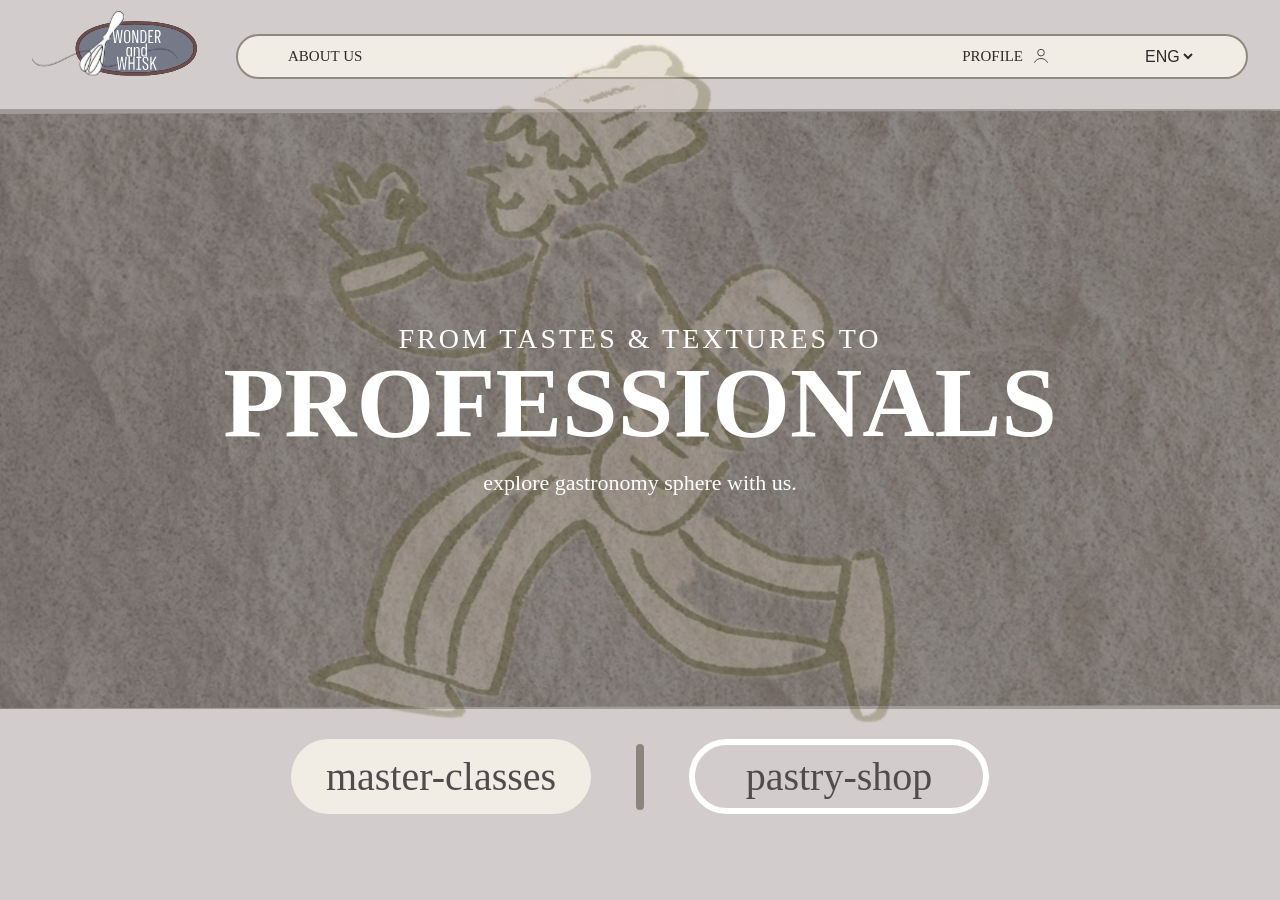
<file: index.html>
<!doctype html>
<html lang="en">
  <head>
    <meta charset="UTF-8" />
    <meta name="viewport" content="width=device-width, initial-scale=1.0" />
    <title>Wonder&Whisk</title>
    <link rel="stylesheet" href="index.css" />
  </head>
  <body>
    <header class="header">
      <img src="./assets/logo.svg" alt="Wonder & Whisk logo" class="logo" />

      <nav class="nav">
        <a
          href="/aboutUs.html"
          id="about-link"
          target="_blank"
          data-i18n="about"
          >ABOUT US</a
        >

        <div class="left-nav">
          <a href="/profile.html" class="profile-link" target="_blank">
            <span id="profile-link-text" data-i18n="profile">PROFILE</span>
            <svg
              class="profile-icon"
              xmlns="http://www.w3.org/2000/svg"
              viewBox="0 0 24 24"
              fill="none"
              stroke="currentColor"
              stroke-width="1"
              aria-hidden="true"
            >
              <circle cx="12" cy="8" r="4"></circle>
              <path d="M4 20c1.8-3.5 5-5 8-5s6.2 1.5 8 5"></path>
            </svg>
          </a>
          <div class="language-switcher">
            <select
              id="language-select"
              class="language-select"
              aria-label="Select language"
            >
              <option value="en">ENG</option>
              <option value="ru">RU</option>
            </select>
          </div>
        </div>
      </nav>
    </header>
    <main>
      <section class="hero">
        <img class="hero-person" src="./assets/human.svg" alt="Chef" />

        <div class="hero-text-block">
          <p class="hero-top-text" id="hero-top-text" data-i18n="heroTop">
            FROM TASTES & TEXTURES TO
          </p>
          <h1 class="hero-main-text" id="hero-main-text" data-i18n="heroMain">
            PROFESSIONALS
          </h1>
          <p
            class="hero-bottom-text"
            id="hero-bottom-text"
            data-i18n="heroBottom"
          >
            WE BUILD BRANDS THAT SPEAK FOOD
          </p>
        </div>
      </section>

      <div class="action-block">
        <a
          class="master-classes-button"
          id="master-classes-button"
          href="/classes.html"
          target="_blank"
          data-i18n="masterClasses"
        >
          master-classes
        </a>

        <span class="hero-action-divider"></span>

        <a
          class="pastry-shop-button"
          id="pastry-shop-button"
          href="/pastryShop.html"
          target="_blank"
          data-i18n="shop"
        >
          pastry shop
        </a>
      </div>
    </main>
    <script type="module" src="index.js"></script>
  </body>
</html>
</file>
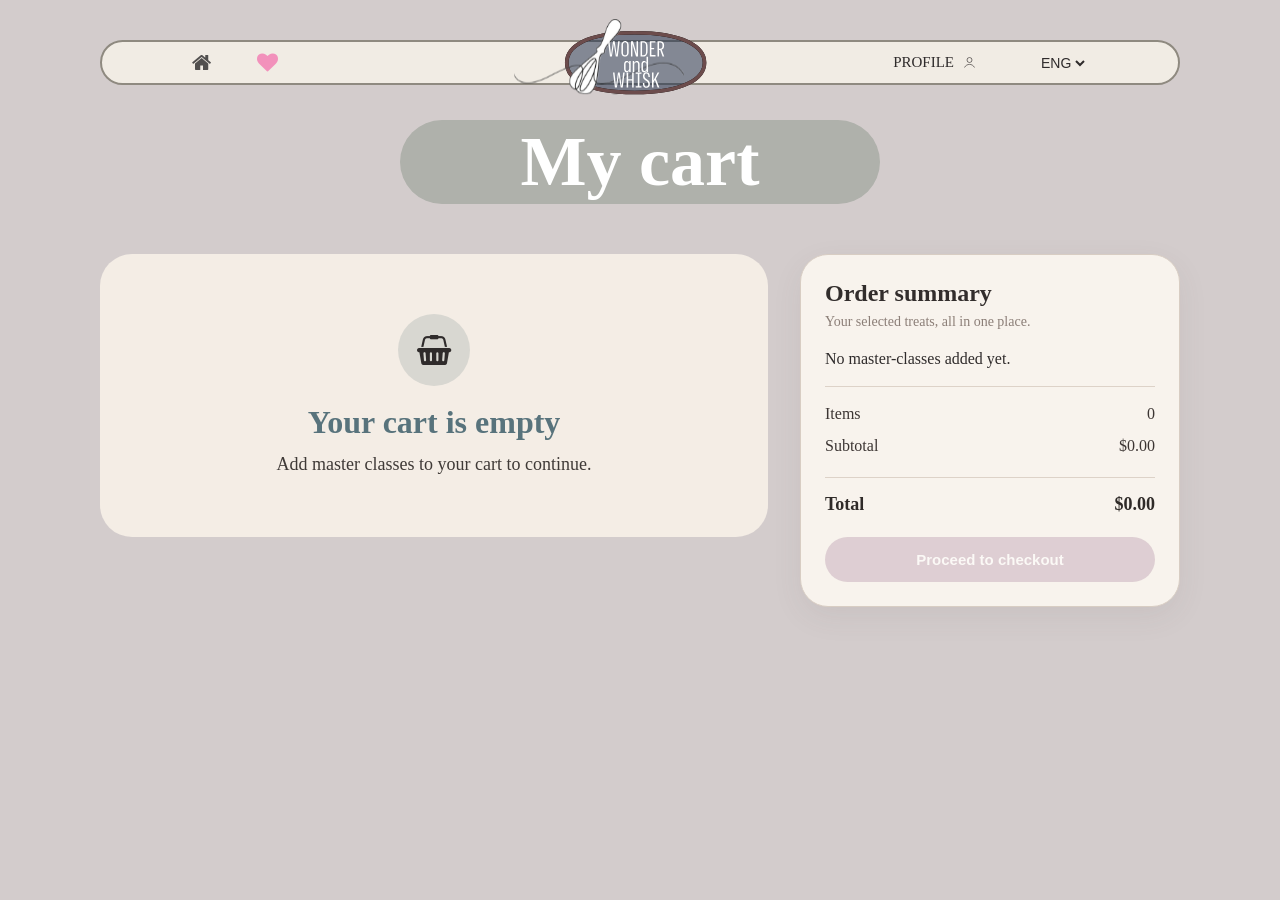
<file: cart.html>
<!doctype html>
<html lang="en">
  <head>
    <meta charset="UTF-8" />
    <meta name="viewport" content="width=device-width, initial-scale=1.0" />
    <title>Cart</title>
    <link
      rel="stylesheet"
      href="https://cdnjs.cloudflare.com/ajax/libs/font-awesome/4.7.0/css/font-awesome.min.css"
    />
    <link rel="stylesheet" href="cart.css" />
  </head>
  <body>
    <header>
      <nav class="nav">
        <div class="nav-left">
          <a href="./classes.html" class="nav-icon-link" aria-label="Home">
            <i class="fa fa-home"></i>
          </a>

          <a
            href="./favorites.html"
            class="nav-icon-link heart nav-favorite-link"
            aria-label="Favorites"
          >
            <i class="fa fa-heart" aria-hidden="true"></i>
          </a>
        </div>

        <a
          href="./index.html"
          class="nav-logo"
          aria-label="Wonder and Whisk home"
        >
          <img class="logo" src="./assets/logo.svg" alt="Wonder and Whisk" />
        </a>

        <div class="nav-right">
          <a href="/profile.html" class="profile-link" target="_blank">
            <span id="profile-link-text" data-i18n="profile">PROFILE</span>
            <svg
              class="profile-icon"
              xmlns="http://www.w3.org/2000/svg"
              viewBox="0 0 24 24"
              fill="none"
              stroke="currentColor"
              stroke-width="1"
              aria-hidden="true"
            >
              <circle cx="12" cy="8" r="4"></circle>
              <path d="M4 20c1.8-3.5 5-5 8-5s6.2 1.5 8 5"></path>
            </svg>
          </a>

          <select
            id="language-select"
            class="language-select"
            aria-label="Language"
          >
            <option value="en">ENG</option>
            <option value="ru">RU</option>
          </select>
        </div>
      </nav>
    </header>

    <main class="main">
      <h1 data-i18n="cartTitle" class="main-text">My cart</h1>

      <section class="cart-layout">
        <div class="cart-list" id="cart-list">
          <!-- карточки товаров -->
        </div>

        <aside class="cart-summary" aria-labelledby="cart-summary-title">
          <div class="cart-summary-card">
            <div class="cart-summary-head">
              <h2 id="cart-summary-title" data-i18n="orderSummary">
                Order summary
              </h2>
              <p data-i18n="orderSummaryText">
                Your selected treats, all in one place.
              </p>
            </div>

            <div id="summary-items-list" class="summary-items-list"></div>

            <div class="summary-divider"></div>

            <div class="cart-summary-rows">
              <div class="summary-row">
                <span data-i18n="items">Items</span>
                <span id="summary-items-count">3</span>
              </div>

              <div class="summary-row">
                <span data-i18n="subtotal">Subtotal</span>
                <span id="summary-subtotal">$42.00</span>
              </div>

              <div class="summary-row summary-row-total">
                <span data-i18n="total">Total</span>
                <span id="summary-total">$42.00</span>
              </div>
            </div>

            <button
              id="checkout-button"
              class="checkout-button"
              type="button"
              data-i18n="checkout"
            >
              Proceed to checkout
            </button>
          </div>
        </aside>
      </section>
    </main>

    <dialog id="payment-dialog" class="payment-dialog">
      <form method="dialog" class="payment-dialog-form">
        <button
          type="submit"
          class="payment-dialog-close"
          aria-label="Close payment dialog"
        >
          ×
        </button>

        <h2 class="payment-dialog-title" data-i18n="paymentTitle">
          Choose payment method
        </h2>

        <p class="payment-dialog-text" id="payment-dialog-item">
          You are about to purchase this master class.
        </p>

        <div class="payment-options">
          <label class="payment-option">
            <input type="radio" name="payment-method" value="card" checked />
            <span data-i18n="bankCard">Bank card</span>
          </label>

          <label class="payment-option">
            <input type="radio" name="payment-method" value="paypal" />
            <span data-i18n="paypal">PayPal</span>
          </label>

          <label class="payment-option">
            <input type="radio" name="payment-method" value="apple-pay" />
            <span data-i18n="applePay">Apple Pay</span>
          </label>
        </div>

        <div class="payment-dialog-actions">
          <button
            type="submit"
            class="payment-cancel-button"
            data-i18n="cancel"
          >
            Cancel
          </button>

          <button
            type="button"
            id="confirm-payment"
            class="payment-confirm-button"
            data-i18n="continue"
          >
            Continue
          </button>
        </div>
      </form>
    </dialog>

    <script type="module" src="cart.js"></script>
  </body>
</html>
</file>
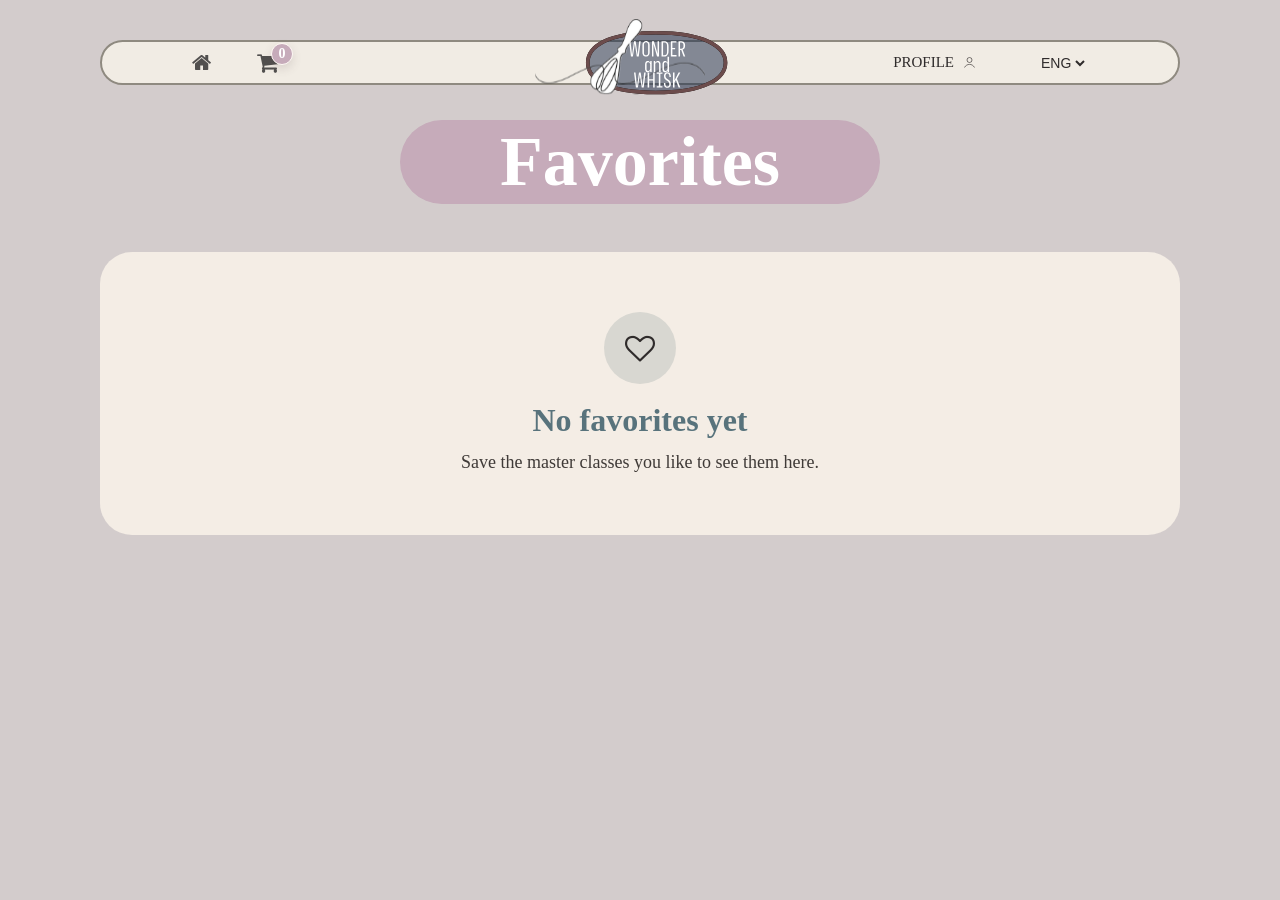
<file: favorites.html>
<!doctype html>
<html lang="en">
  <head>
    <meta charset="UTF-8" />
    <meta name="viewport" content="width=device-width, initial-scale=1.0" />
    <title>Favorites</title>
    <link
      rel="stylesheet"
      href="https://cdnjs.cloudflare.com/ajax/libs/font-awesome/4.7.0/css/font-awesome.min.css"
    />
    <link rel="stylesheet" href="favorites.css" />
  </head>
  <body>
    <header>
      <nav class="nav">
        <div class="nav-left">
          <a href="./classes.html" class="nav-icon-link" aria-label="Home">
            <i class="fa fa-home"></i>
          </a>

          <a
            href="./cart.html"
            class="nav-icon-link cart-link"
            aria-label="Cart"
          >
            <i class="fa fa-shopping-cart" aria-hidden="true"></i>
            <span id="cart-counter" class="cart-counter">0</span>
          </a>
        </div>

        <a
          href="./index.html"
          class="nav-logo"
          aria-label="Wonder and Whisk home"
        >
          <img class="logo" src="./assets/logo.svg" alt="Wonder and Whisk" />
        </a>

        <div class="nav-right">
          <a href="./profile.html" class="profile-link">
            <span id="profile-link-text" data-i18n="profile">PROFILE</span>
            <svg
              class="profile-icon"
              xmlns="http://www.w3.org/2000/svg"
              viewBox="0 0 24 24"
              fill="none"
              stroke="currentColor"
              stroke-width="1"
              aria-hidden="true"
            >
              <circle cx="12" cy="8" r="4"></circle>
              <path d="M4 20c1.8-3.5 5-5 8-5s6.2 1.5 8 5"></path>
            </svg>
          </a>

          <select
            id="language-select"
            class="language-select"
            aria-label="Language"
          >
            <option value="en">ENG</option>
            <option value="ru">RU</option>
          </select>
        </div>
      </nav>
    </header>

    <main class="main">
      <section class="hero">
        <h1 class="main-text" data-i18n="favoritesTitle">Favorites</h1>
      </section>

      <section id="favorites-list" class="favorites-list"></section>
    </main>

    <script type="module" src="favorites.js"></script>
  </body>
</html>
</file>
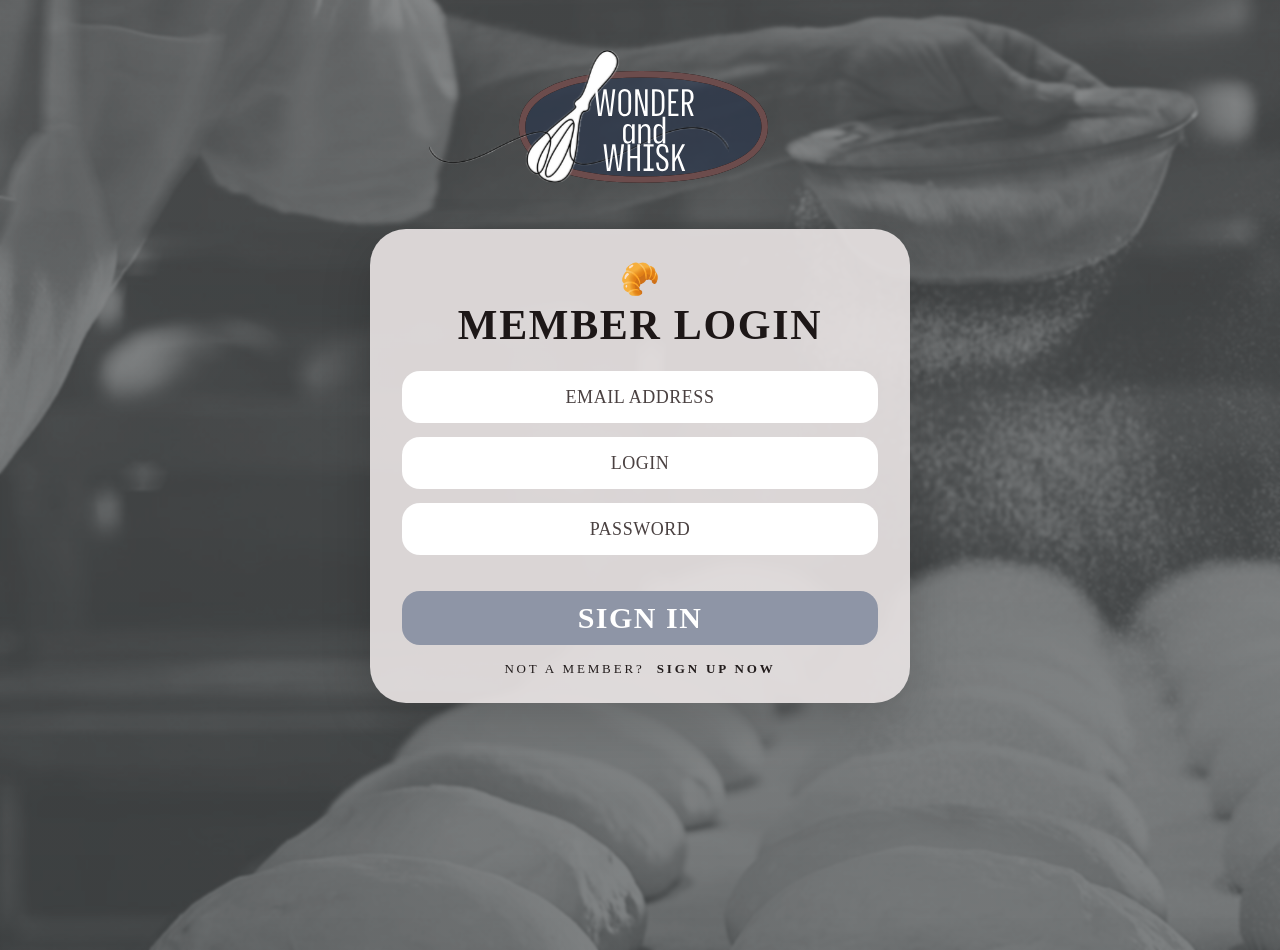
<file: profile.html>
<!doctype html>
<html lang="en">
  <head>
    <meta charset="UTF-8" />
    <meta name="viewport" content="width=device-width, initial-scale=1.0" />
    <title>Profile</title>
    <link
      rel="stylesheet"
      href="https://cdnjs.cloudflare.com/ajax/libs/font-awesome/4.7.0/css/font-awesome.min.css"
    />
    <link rel="stylesheet" href="profile.css" />
  </head>
  <body>
    <main class="profile-page">
      <section class="profile-hero">
        <div class="profile-overlay"></div>

        <div class="profile-shell">
          <a
            href="./index.html"
            class="profile-logo"
            aria-label="Wonder and Whisk home"
          >
            <img src="./assets/logo.svg" alt="Wonder and Whisk" />
          </a>

          <section class="login-card" aria-labelledby="login-title">
            <div class="login-decor" aria-hidden="true">🥐</div>

            <h1 id="login-title" class="login-title" data-i18n="memberLogin">
              MEMBER LOGIN
            </h1>

            <form class="login-form">
              <label class="sr-only" for="email">Email</label>
              <input
                id="email"
                type="email"
                class="login-input"
                data-i18n-placeholder="emailAddress"
                placeholder="EMAIL ADDRESS"
              />

              <label class="sr-only" for="login-name">Login</label>
              <input
                id="login-name"
                type="text"
                class="login-input"
                data-i18n-placeholder="login"
                placeholder="LOGIN"
              />

              <label class="sr-only" for="password">Password</label>
              <input
                id="password"
                type="password"
                class="login-input"
                data-i18n-placeholder="password"
                placeholder="PASSWORD"
              />

              <button type="submit" class="login-button" data-i18n="signIn">
                SIGN IN
              </button>
            </form>

            <p class="login-footer-text">
              <span data-i18n="notMember">NOT A MEMBER?</span>
              <a href="#" class="login-link" data-i18n="signUpNow"
                >SIGN UP NOW</a
              >
            </p>
          </section>
        </div>
      </section>
    </main>
    <script type="module" src="classes.js"></script>
  </body>
</html>
</file>
<file: index.css>
* {
  margin: 0;
  padding: 0;
  box-sizing: border-box;
}

body {
  background-color: #d3cccc;
  color: #2f2b2b;
  font-family: Georgia, serif;
}

.header {
  display: flex;
  align-items: center;

  margin-top: -17px;
  padding: 28px 32px;
  gap: 24px;
}

.logo {
  width: 180px;
  height: auto;
  flex-shrink: 0;
}

.nav {
  min-height: 45px;
  display: flex;
  align-items: center;
  flex: 1;
  gap: 30px;
  background-color: #f1ece4;
  border: 2px solid #8f8a80;
  border-radius: 9999px;
  padding: 0px 50px;
}

.nav a {
  color: #2f2b2b;
  text-decoration: none;
  font-size: 15px;
}

nav a:hover {
  color: #8f8a80;
}

.profile-link {
  display: flex;
  align-items: center;
  gap: 8px;
}

.left-nav {
  display: flex;
  align-items: center;
  gap: 90px;
  margin-left: auto;
}

.profile-icon {
  width: 20px;
  height: 20px;
  stroke: #2f2b2b;
  flex-shrink: 0;
}

.language-select {
  border: none;
  background: transparent;
  font-size: 16px;
  color: #2f2b2b;
  cursor: pointer;
  outline: none;
  padding: 0;
}

.language-switcher {
  margin-left: auto;
}

.hero {
  position: relative;
  height: 600px;
  margin-top: -20px;
  background-image: url('./assets/hero-bg1.svg');
  background-size: cover;
  background-position: center;
  background-repeat: no-repeat;
}

.hero::before {
  content: '';
  position: absolute;
  inset: 0;
  background: rgba(75, 74, 72, 0.38);
  z-index: 1;
}

.hero-person {
  position: absolute;
  top: -70px;
  left: 50%;
  transform: translateX(-60%);
  height: 750px;
  width: auto;
  pointer-events: none;
  z-index: 2;
}

.hero-text-block {
  position: absolute;
  inset: 0;
  display: flex;
  flex-direction: column;
  justify-content: center;
  align-items: center;
  color: #ffffff;
  padding: 20px;
  z-index: 3;
}

.hero-top-text {
  font-size: 28px;
  margin-bottom: -10px;
  letter-spacing: 3px;
}

.hero-main-text {
  font-size: 100px;
  margin-bottom: 10px;
}

.hero-bottom-text {
  font-size: 22px;
}

.action-block {
  display: flex;
  justify-content: center;

  gap: 45px;
  margin-top: 30px;
}

.action-block a {
  text-decoration: none;
  display: inline-flex;
  justify-content: center;
  align-items: center;

  padding: 8px 30px;
  border-radius: 9999px;
  color: rgb(78, 76, 76);
  min-width: 300px;
  min-height: 50px;
  font-size: 40px;
  margin-bottom: 20px;
}

.master-classes-button {
  background-color: #f1ece4;
}
.master-classes-button:hover {
  background-color: #e7dfd3;
}

.pastry-shop-button {
  box-sizing: border-box;
  border: 6px solid #ffffff;
}

.pastry-shop-button:hover {
  background-color: #bab9b9;
}

.hero-action-divider {
  width: 8px;
  height: 66px;
  margin-top: 5px;
  background-color: #8b857d;
  border-radius: 999px;
}
</file>
<file: cart.css>
* {
  margin: 0;
  padding: 0;
  box-sizing: border-box;
}

body {
  background-color: #d3cccc;
  color: #2f2b2b;
  font-family: Georgia, serif;
}

header {
  padding: 40px 100px;
}

a {
  text-decoration: none;
  color: #2f2b2b;
}

.heart {
  color: #f291bb;
  font-size: 25px;
}

.nav {
  display: flex;
  align-items: center;
  justify-content: space-between;
  height: 45px;
  padding: 0px 90px;
  background-color: #f1ece4;
  border: 2px solid #8f8a80;
  border-radius: 9999px;
}

.nav-logo {
  position: absolute;
  left: 50%;
  transform: translateX(-60%);
  display: flex;
  align-items: center;
  justify-content: center;
}
.logo {
  display: block;
  width: 210px;
  height: auto;
  transform: translateY(9px);
}

.nav-left,
.nav-right {
  display: flex;
  align-items: center;
  flex: 1;
}

.nav-left {
  justify-content: flex-start;
  gap: 45px;
}

.nav-right {
  justify-content: flex-end;
  gap: 60px;
}

.nav-icon-link {
  outline: none;
  display: inline-flex;
  align-items: center;
  justify-content: center;
  text-decoration: none;
  color: #514f4e;
  transition:
    color 0.2s ease,
    transform 0.2s ease,
    opacity 0.2s ease;
}
.nav-icon-link .fa {
  font-size: 21px;
}

.nav-favorite-link .fa {
  color: #f291bb;
}

.nav-favorite-link:hover .fa {
  color: #de7faa;
}

.profile-link {
  display: flex;
  align-items: center;
  gap: 8px;
  font-size: 15px;
}

.profile-link :hover {
  color: #8f8a80;
}

.profile-icon {
  width: 15px;
  height: 15px;
  stroke: #2f2b2b;
  flex-shrink: 0;
}

.language-select {
  border: none;
  background: transparent;
  font-size: 14px;
  color: #2f2b2b;
  cursor: pointer;
  outline: none;
  padding: 0;
}

.main {
  padding: 0px 100px;
  margin-top: -5px;
}

.main-text {
  display: flex;
  align-items: center;
  justify-content: center;
  font-size: 70px;
  color: #ffffff;
  margin-bottom: -7px;
  background-color: #afb1ab;
  height: 84px;
  margin: 0px 300px;
  border-radius: 9999px;
  min-width: 400px;
}

.cart-list {
  display: flex;
  flex-direction: column;
  gap: 20px;
  margin-bottom: 50px;
}

.cart-card {
  display: flex;
  align-items: center;
  justify-content: space-between;
  padding: 22px 28px;
  background-color: #f4ede5;
  border: 2px solid #b1a7a1;
  border-radius: 9999px;
}

.cart-card-info {
  display: flex;
  flex-direction: column;
  gap: 6px;
  margin-left: 7%;
}

.cart-card-title {
  margin: 0;
  font-size: 28px;
  color: #58737c;
}

.cart-card-price {
  margin: 0;
  font-size: 20px;
  color: #3f3a37;
  font-weight: 600;
}

.cart-card-remove {
  border: none;
  background: transparent;
  color: #7d6c67;
  font-size: 28px;
  cursor: pointer;
  padding: 0;
}

.cart-card-remove .fa {
  transition:
    transform 0.2s ease,
    color 0.2s ease;
}

.cart-card-remove:hover .fa {
  transform: scale(1.05);
  color: #5f514d;
}

.cart-card-actions {
  display: flex;
  justify-content: center;
  gap: 40px;
  margin-right: 7%;
}
.cart-card-buy {
  min-width: 170px;
  height: 50px;
  padding: 0 15px;
  border: 1.5px solid #8f8a80;
  border-radius: 9999px;
  background-color: #f8f3ee;
  color: #5b4a4f;
  font-family: Georgia, serif;
  font-size: 22px;
  font-weight: 600;
  letter-spacing: 0.02em;
  cursor: pointer;
  transition:
    background-color 0.2s ease,
    color 0.2s ease,
    transform 0.2s ease,
    box-shadow 0.2s ease;
}

.cart-card-buy:hover {
  background-color: #c6abba;
  color: #ffffff;
  transform: translateY(-1px);
  box-shadow: 0 8px 18px rgba(91, 74, 79, 0.14);
}

.payment-dialog {
  width: min(560px, calc(100vw - 24px));
  padding: 0;

  border: 1.5px solid #b1a7a1;
  border-radius: 32px;
  background-color: #f4ede5;
  color: #2f2b2b;
  box-shadow: 0 24px 60px rgba(67, 56, 53, 0.18);

  position: fixed;
  top: 50%;
  left: 50%;
  transform: translate(-50%, -50%);
}

.payment-dialog::backdrop {
  background: rgba(62, 51, 48, 0.28);
  backdrop-filter: blur(4px);
}

.payment-dialog-form {
  position: relative;
  padding: 36px 32px 28px;
}

.payment-dialog-close {
  position: absolute;
  top: 16px;
  right: 18px;
  border: none;
  background: transparent;
  color: #7d6c67;
  font-size: 34px;
  line-height: 1;
  cursor: pointer;
  outline: none;
}

.payment-dialog-title {
  margin: 0 0 12px;
  font-size: 34px;
  color: #58737c;
}

.payment-dialog-text {
  margin: 0 0 28px;
  font-size: 20px;
  color: #4a4340;
  line-height: 1.4;
}

.payment-options {
  display: flex;
  flex-direction: column;
  gap: 14px;
}

.payment-option {
  display: flex;
  align-items: center;
  gap: 12px;
  padding: 16px 18px;
  border: 1.5px solid #c7bbb3;
  border-radius: 20px;
  background-color: #fbf7f2;
  cursor: pointer;
  font-size: 20px;
}

.payment-option input {
  accent-color: #c6abba;
  width: 18px;
  height: 18px;
}

.payment-dialog-actions {
  display: flex;
  justify-content: flex-end;
  gap: 14px;
  margin-top: 28px;
}

.payment-cancel-button,
.payment-confirm-button {
  min-width: 140px;
  height: 52px;
  padding: 0 24px;
  border-radius: 9999px;
  font-family: Georgia, serif;
  font-size: 20px;
  cursor: pointer;
  transition:
    transform 0.2s ease,
    background-color 0.2s ease,
    color 0.2s ease,
    border-color 0.2s ease;
}

.payment-cancel-button {
  border: 1.5px solid #b7aca6;
  background-color: transparent;
  color: #5f514d;
}

.payment-cancel-button:hover {
  background-color: #ede3db;
}

.payment-confirm-button {
  border: 1.5px solid #8f8a80;
  background-color: #c6abba;
  color: #ffffff;
}

.payment-confirm-button:hover {
  background-color: #b997aa;
  transform: translateY(-1px);
}
.empty-state {
  padding: 60px 20px;
  display: flex;
  flex-direction: column;
  align-items: center;
  text-align: center;
  border-radius: 32px;
  background: #f4ede5;
}

.empty-state-icon {
  width: 72px;
  height: 72px;
  margin-bottom: 18px;
  display: flex;
  align-items: center;
  justify-content: center;
  border-radius: 50%;
  background: #d8d7d1;
  font-size: 30px;
}

.empty-state-title {
  margin: 0 0 10px;
  font-size: 32px;
  color: #58737c;
}

.empty-state-text {
  margin: 0;
  max-width: 420px;
  font-size: 18px;
  line-height: 1.45;
  color: #3f3a37;
}

.cart-layout {
  display: grid;
  grid-template-columns: minmax(0, 1fr) 380px;
  gap: 32px;
  align-items: start;
}

.cart-list {
  min-width: 0;
  margin-top: 50px;
  display: flex;
  flex-direction: column;
  gap: 20px;
  margin-bottom: 50px;
}
.cart-summary {
  position: sticky;
  top: 24px;
  align-self: start;
}

.cart-summary-card {
  margin-top: 50px;
  width: 100%;
  padding: 24px;
  background-color: #f8f3ed;
  border: 1.5px solid #d8cdc3;
  border-radius: 28px;
  box-shadow: 0 10px 30px rgba(91, 74, 79, 0.08);
}

.cart-summary-head h2 {
  margin: 0 0 6px;
  font-size: 24px;
  line-height: 1.2;
  color: #322d2c;
}

.cart-summary-head p {
  margin: 0 0 18px;
  font-size: 14px;
  color: #8b7e77;
}

.cart-summary-rows {
  display: flex;
  flex-direction: column;
  gap: 14px;
}

.summary-row {
  display: flex;
  align-items: center;
  justify-content: space-between;
  font-size: 16px;
  color: #3c3533;
}

.summary-row-total {
  margin-top: 8px;
  padding-top: 16px;
  border-top: 1px solid #ddd2c8;
  font-size: 18px;
  font-weight: 700;
  color: #2f2a28;
}

.checkout-button {
  width: 100%;
  margin-top: 22px;
  padding: 14px 18px;
  border: none;
  border-radius: 9999px;
  background-color: #c6abba;
  color: #ffffff;
  font-size: 15px;
  font-weight: 700;
  cursor: pointer;
  transition:
    transform 0.2s ease,
    opacity 0.2s ease;
}

.checkout-button:hover {
  opacity: 0.92;
  transform: translateY(-1px);
}

.checkout-button:disabled {
  opacity: 0.5;
  cursor: not-allowed;
  transform: none;
}

.summary-items-list {
  display: flex;
  flex-direction: column;
  gap: 14px;
  margin: 20px 0 18px;
}

.summary-item {
  display: flex;
  align-items: flex-start;
  justify-content: space-between;
  gap: 16px;
}

.summary-item-title {
  font-size: 15px;
  line-height: 1.35;
  color: #3a3432;
  max-width: 220px;
}

.summary-item-price {
  flex-shrink: 0;
  font-size: 15px;
  font-weight: 600;
  color: #2f2a28;
}

.summary-divider {
  height: 1px;
  background-color: #ddd2c8;
  margin-bottom: 18px;
}
</file>
<file: favorites.css>
* {
  margin: 0;
  padding: 0;
  box-sizing: border-box;
}

body {
  background-color: #d3cccc;
  color: #2f2b2b;
  font-family: Georgia, serif;
}

header {
  padding: 40px 100px;
}

a {
  text-decoration: none;
  color: #2f2b2b;
}

.nav {
  display: flex;
  align-items: center;
  justify-content: space-between;
  height: 45px;
  padding: 0px 90px;
  background-color: #f1ece4;
  border: 2px solid #8f8a80;
  border-radius: 9999px;
}

.nav-logo {
  display: flex;
  align-items: center;
  justify-content: center;
}

.nav-icon-link,
.cart-link {
  outline: none;
  display: inline-flex;
  align-items: center;
  justify-content: center;
  text-decoration: none;
  color: #514f4e;
  transition:
    color 0.2s ease,
    transform 0.2s ease,
    opacity 0.2s ease;
}

.nav-icon-link:hover,
.cart-link:hover {
  color: #7d6c67;
  transform: translateY(-1px);
}

.nav-icon-link .fa {
  font-size: 21px;
}

.cart-link {
  position: relative;
  height: 25px;
}
.cart-link .fa {
  font-size: 23px;
}

.nav-icon-link {
  outline: none;
}

.cart-counter {
  position: absolute;
  top: -7px;
  right: -15px;
  min-width: 22px;
  height: 22px;
  padding: 0 6px;
  display: inline-flex;
  align-items: center;
  justify-content: center;
  border: 1.5px solid #fffaf5;
  border-radius: 9999px;
  background-color: #c6abba;
  color: #ffffff;
  font-size: 14px;
  font-weight: 700;
  line-height: 1;
  box-shadow: 0 4px 10px rgba(91, 74, 79, 0.16);
}

.logo {
  width: 210px;
  height: auto;
  transform: translateY(9px);
}
.nav-left,
.nav-right {
  display: flex;
  align-items: center;
  flex: 1;
}

.nav-left {
  justify-content: flex-start;
  gap: 45px;
}

.nav-right {
  justify-content: flex-end;
  gap: 60px;
}

.profile-link {
  display: flex;
  align-items: center;
  gap: 8px;
  font-size: 15px;
}

.profile-link:hover {
  color: #8f8a80;
}

.profile-icon {
  width: 15px;
  height: 15px;
  stroke: #2f2b2b;
  flex-shrink: 0;
}

.language-select {
  border: none;
  background: transparent;
  font-size: 14px;
  color: #2f2b2b;
  cursor: pointer;
  outline: none;
  padding: 0;
}

.main {
  padding: 0px 100px;
  margin-top: -5px;
}

.main-text {
  display: flex;
  align-items: center;
  justify-content: center;
  font-size: 70px;
  color: #ffffff;
  margin-bottom: -7px;
  background-color: #c6abba;
  height: 84px;
  margin: 0px 300px;
  min-width: 400px;
  border-radius: 9999px;
}
.favorites-list {
  margin-top: 48px;
  display: flex;
  flex-direction: column;
  gap: 20px;
  margin-bottom: 50px;
}

.favorite-card {
  display: flex;
  align-items: center;
  justify-content: space-between;
  padding: 24px 32px;
  background-color: #f4ede5;
  border: 2px solid #b1a7a1;
  border-radius: 9999px;
}

.favorite-card-info {
  display: flex;
  flex-direction: column;
  gap: 6px;
}

.favorite-card-title {
  margin: 0;
  font-size: 28px;
  color: #58737c;
}

.favorite-card-price {
  margin: 0;
  font-size: 20px;
  color: #3f3a37;
  font-weight: 600;
}

.favorite-card-remove {
  border: none;
  background: transparent;
  color: #f2759a;
  font-size: 28px;
  cursor: pointer;
  padding: 0;
}

.favorite-card-remove:hover {
  transform: scale(1.05);
}

.favorite-card-remove .fa {
  transition: transform 0.2s ease;
}

.empty-state {
  padding: 60px 20px;
  display: flex;
  flex-direction: column;
  align-items: center;
  text-align: center;
  border-radius: 32px;
  background: #f4ede5;
}

.empty-state-icon {
  width: 72px;
  height: 72px;
  margin-bottom: 18px;
  display: flex;
  align-items: center;
  justify-content: center;
  border-radius: 50%;
  background: #d8d7d1;
  font-size: 30px;
}

.empty-state-title {
  margin: 0 0 10px;
  font-size: 32px;
  color: #58737c;
}

.empty-state-text {
  margin: 0;
  max-width: 420px;
  font-size: 18px;
  line-height: 1.45;
  color: #3f3a37;
}
</file>
<file: profile.css>
* {
  margin: 0;
  padding: 0;
  box-sizing: border-box;
}

body {
  background-color: #d3cccc;
  color: #2f2b2b;
  font-family: Georgia, serif;
}

.profile-page {
  max-height: 100vh;
}

.profile-hero {
  position: relative;
  min-height: 90vh;
  background-image: url('./assets/profile.svg');
  background-size: cover;
  background-position: center;
  display: flex;
  align-items: center;
  justify-content: center;
}

.profile-overlay {
  position: absolute;
  inset: 0;
  background: linear-gradient(rgba(10, 20, 22, 0.42), rgba(10, 20, 22, 0.48));
  backdrop-filter: blur(1px);
}

.profile-shell {
  position: relative;
  z-index: 1;
  width: min(100%, 1280px);
  min-height: 100vh;
  margin-top: 50px;
  display: flex;
  flex-direction: column;
  align-items: center;
}

.profile-logo {
  margin-bottom: -10px;
  transform: translateX(-7%);
}

.profile-logo img {
  width: 370px;
  height: auto;
  object-fit: contain;
}

.login-card {
  width: min(100%, 540px);
  padding: 34px 32px 26px;
  border-radius: 36px;
  background: rgba(232, 226, 226, 0.92);
  box-shadow: 0 18px 50px rgba(0, 0, 0, 0.18);
  text-align: center;
}

.login-decor {
  font-size: 32px;
  line-height: 1;
  margin-bottom: 6px;
}

.login-title {
  margin: 0 0 22px;
  font-family: 'Cormorant Garamond', serif;
  font-size: 42px;
  font-weight: 700;
  letter-spacing: 0.04em;
  color: #1d1717;
}

.login-form {
  display: flex;
  flex-direction: column;
  gap: 14px;
}

.login-input {
  width: 100%;
  min-height: 52px;
  padding: 0 22px;
  border: none;
  border-radius: 18px;
  background: #fff;
  color: #2c2626;
  text-align: center;
  font-size: 18px;
  font-family: 'Cormorant Garamond', serif;
  outline: none;
}

.login-input::placeholder {
  color: #4a4141;
  opacity: 1;
  letter-spacing: 0.03em;
}

.login-button {
  margin-top: 22px;
  min-height: 54px;
  border: none;
  border-radius: 18px;
  background: #8e95a6;
  color: #fff;
  font-family: 'Cormorant Garamond', serif;
  font-size: 30px;
  font-weight: 700;
  letter-spacing: 0.05em;
  cursor: pointer;
  transition:
    background 0.2s ease,
    transform 0.2s ease;
}

.login-button:hover {
  background: #7f8798;
  transform: translateY(-1px);
}

.login-footer-text {
  margin-top: 16px;
  font-size: 13px;
  letter-spacing: 0.22em;
  color: #231d1d;
}

.login-link {
  margin-left: 6px;
  color: #231d1d;
  text-decoration: none;
  font-weight: 700;
}

.login-link:hover {
  text-decoration: underline;
}

.sr-only {
  position: absolute;
  width: 1px;
  height: 1px;
  overflow: hidden;
  clip: rect(0, 0, 0, 0);
}
</file>
